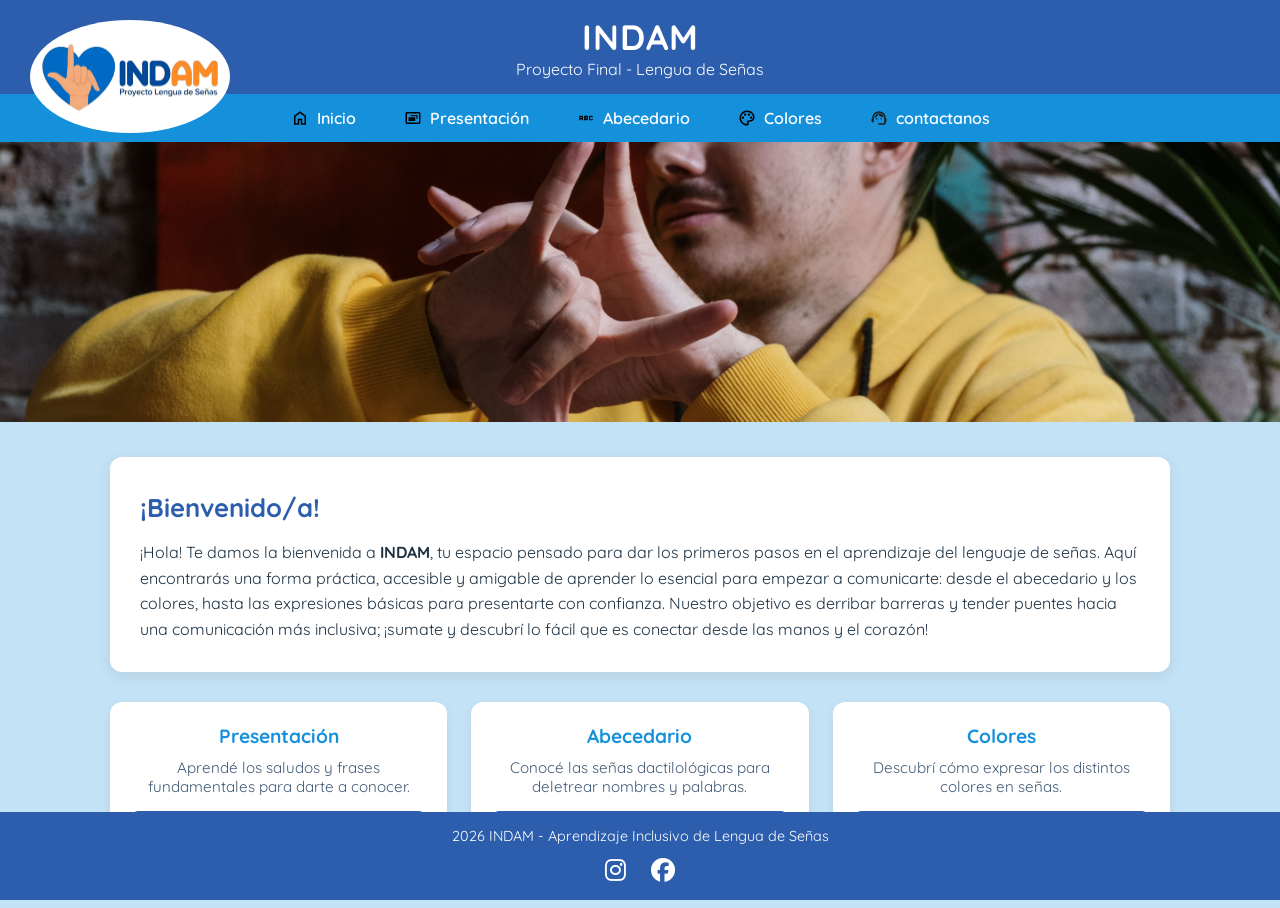
<file: index.html>
<!DOCTYPE html>
<html lang="es">
<head>
    <meta charset="UTF-8">
    <meta name="viewport" content="width=device-width, initial-scale=1.0">
    <title>INDAM - Inicio</title>
    <link rel="stylesheet" href="./assets/icons/favicon.zip">
    <link rel="stylesheet" href="./style.css">
    <link rel="shortcut icon" href="./assets/img/portada.jpg">
    <link rel="stylesheet"
href="https://cdnjs.cloudflare.com/ajax/libs/font-awesome/6.5.2/css/all.min.css">
</head>
<body>

    <header>
        <div class="logo-container"><img src="./assets/img/logotipo.jpeg" alt="logotipo"></div>

    <div class="header-container">
        <h1>INDAM</h1>
        <p class="subtitle">Proyecto Final - Lengua de Señas</p>
    </div>


        <nav>
            <ul>
                <li><a href="index.html" class="active"><img src="./assets/icons/home.svg" alt=""> Inicio</a></li>
                <li><a href="presentacion.html"><img src="./assets/icons/presentacion.svg" alt=""> Presentación</a></li>
                <li><a href="abecedario.html"><img src="./assets/icons/abecedario.svg" alt=""> Abecedario</a></li>
                <li><a href="colores.html"><img src="./assets/icons/colors.svg" alt=""> Colores</a></li>
                <li>
            <a href="contactanos.html">
              <img src="./assets/icons/contactanos.svg" alt="" />contactanos</a
            >
          </li>
            </ul>
        </nav>
    </header>

    <div class="hero"></div>

    <main>
        <section class="card-box">
            <h2>¡Bienvenido/a!</h2>
            <p>¡Hola! Te damos la bienvenida a <strong>INDAM</strong>, tu espacio pensado para dar los primeros pasos en el aprendizaje del lenguaje de señas. Aquí encontrarás una forma práctica, accesible y amigable de aprender lo esencial para empezar a comunicarte: desde el abecedario y los colores, hasta las expresiones básicas para presentarte con confianza. Nuestro objetivo es derribar barreras y tender puentes hacia una comunicación más inclusiva; ¡sumate y descubrí lo fácil que es conectar desde las manos y el corazón!</p>
        </section>

        <section class="cards-grid">
            <div class="card">
                <h3>Presentación</h3>
                <p>Aprendé los saludos y frases fundamentales para darte a conocer.</p>
                <a href="presentacion.html" class="btn">Ir a Presentación</a>
            </div>
            <div class="card">
                <h3>Abecedario</h3>
                <p>Conocé las señas dactilológicas para deletrear nombres y palabras.</p>
                <a href="abecedario.html" class="btn">Ver Abecedario</a>
            </div>
            <div class="card">
                <h3>Colores</h3>
                <p>Descubrí cómo expresar los distintos colores en señas.</p>
                <a href="colores.html" class="btn">Explorar Colores</a>
            </div>
        </section>
    </main>


       <footer class="footer">

    <p>2026 INDAM - Aprendizaje Inclusivo de Lengua de Señas</p>

    <div class="redes-sociales">

        
        <a href="https://www.instagram.com/TU_USUARIO/"
           target="_blank"
           rel="noopener noreferrer"
           aria-label="Instagram">
            <i class="fa-brands fa-instagram"></i>
        </a>



        <a href="https://www.facebook.com/TU_PAGINA/"
           target="_blank"
           rel="noopener noreferrer"
           aria-label="Facebook">
            <i class="fa-brands fa-facebook"></i>
        </a>

    </div>

</footer>


</body>
</html>
</file>
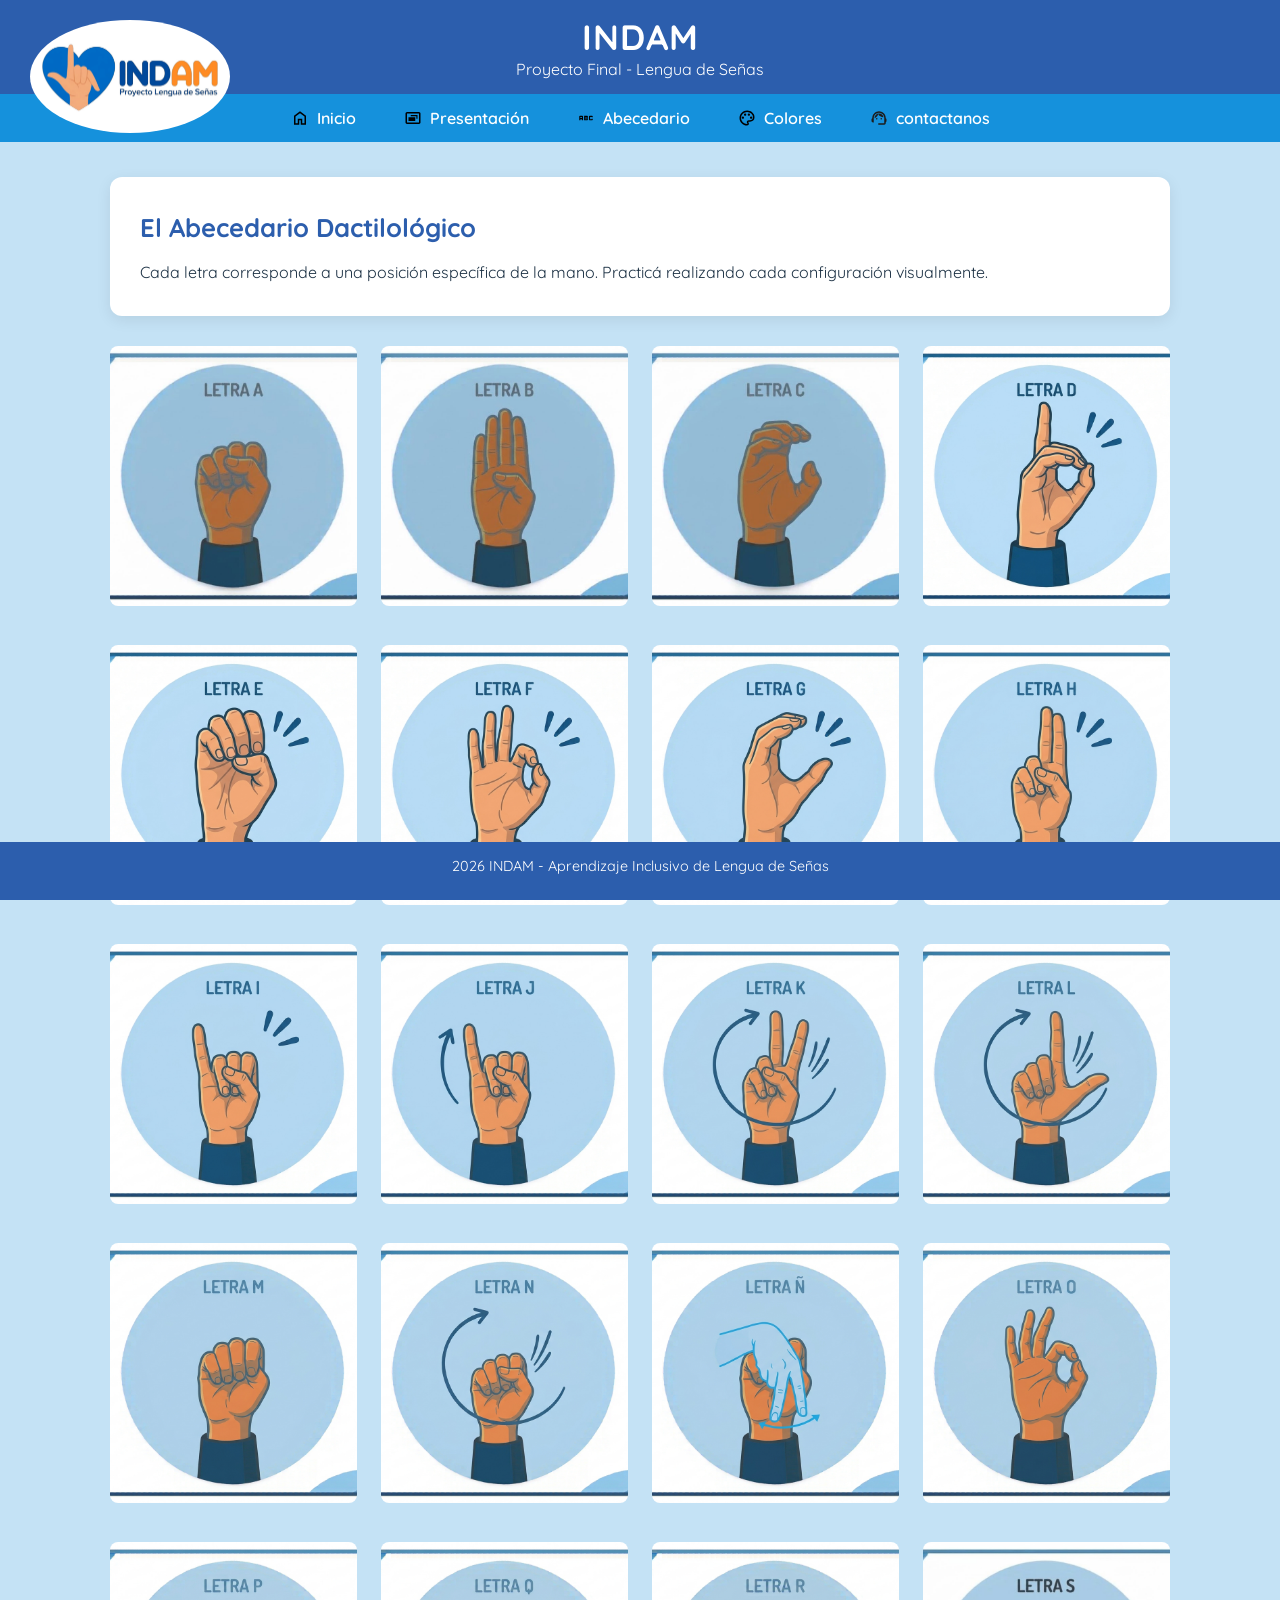
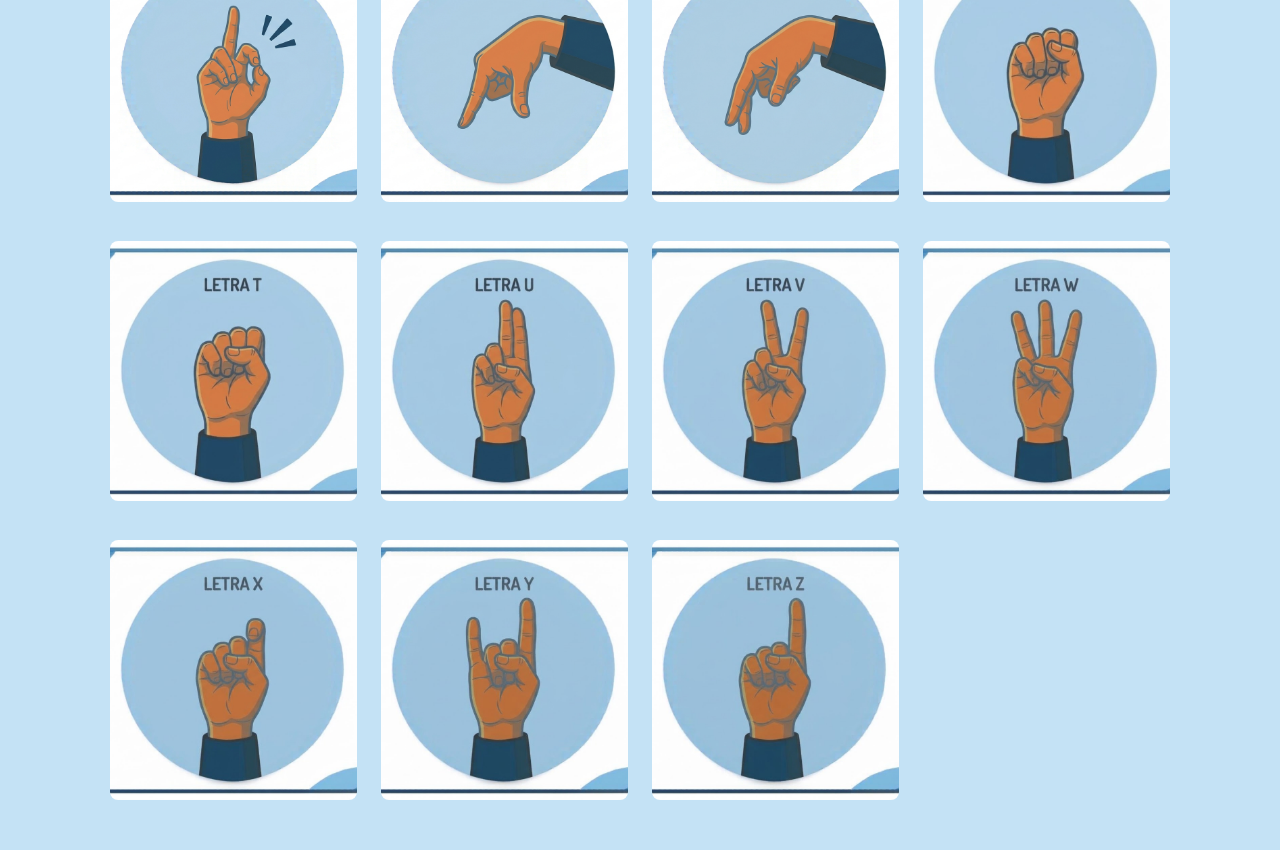
<file: abecedario.html>
<!doctype html>
<html lang="es">
  <head>
    <meta charset="UTF-8" />
    <meta name="viewport" content="width=device-width, initial-scale=1.0" />
    <title>INDAM - Abecedario</title>
    <link rel="stylesheet" href="./assets/icons/favicon.zip">
    <link rel="stylesheet" href="./style.css" />
    <link rel="shortcut icon" href="./asset/img/portada.jpg" />
  </head>
  <body>
    <header>
      <div class="logo-container">
        <img src="./assets/img/logotipo.jpeg" alt="logotipo" />
      </div>
      <div class="header-container">
        <h1>INDAM</h1>
        <p class="subtitle">Proyecto Final - Lengua de Señas</p>
      </div>
      <nav>
        <ul>
          <li>
            <a href="index.html" class="active"
              ><img src="./assets/icons/home.svg" alt="" /> Inicio</a
            >
          </li>
          <li>
            <a href="presentacion.html"
              ><img src="./assets/icons/presentacion.svg" alt="" />
              Presentación</a
            >
          </li>
          <li>
            <a href="abecedario.html"
              ><img src="./assets/icons/abecedario.svg" alt="" /> Abecedario</a
            >
          </li>
          <li>
            <a href="colores.html"
              ><img src="./assets/icons/colors.svg" alt="" /> Colores</a
            >
          </li>
          <li>
            <a href="contactanos.html">
              <img src="./assets/icons/contactanos.svg" alt="" />contactanos</a
            >
          </li>
        </ul>
      </nav>
    </header>

    <main>
      <section class="card-box">
        <h2>El Abecedario Dactilológico</h2>
        <p>
          Cada letra corresponde a una posición específica de la mano. Practicá
          realizando cada configuración visualmente.
        </p>
      </section>

      <section class="cards-grid">
        <img src="./assets/img/letraa.jpeg" alt="letra a" />
        
        <img src="./assets/img/letrab.jpeg" alt="letra b" />
        
        <img src="./assets/img/letrac.jpeg" alt="letra c" />
        
        <img src="./assets/img/letraD.jpg" alt="letra d" />

        <img src="./assets/img/letraE.jpg" alt="letra e" />
        
        <img src="./assets/img/letraF.jpg" alt="letra f" />
        
        <img src="./assets/img/letraG.jpg" alt="letra g" />
        
        <img src="./assets/img/letraH.jpg" alt="letra h" />
    
        <img src="./assets/img/letraI.jpg" alt="letra i" />
        
        <img src="./assets/img/letraJ.jpg" alt="letra j" />
        
        <img src="./assets/img/letraK.jpg" alt="letra k" />
        
        <img src="./assets/img/letraL.jpg" alt="letra l" />

        <img src="./assets/img/letraM.jpg" alt="letra m" />
        
        <img src="./assets/img/letraN.jpg" alt="letra n" />
        
        <img src="./assets/img/letraÑ.jpg" alt="letra ñ" />
        
        <img src="./assets/img/letraO.jpg" alt="letra o" />
        
        <img src="./assets/img/letraP.jpg" alt="letra p" />
        
        <img src="./assets/img/letraQ.jpg" alt="letra q" />
        
        <img src="./assets/img/letraR.jpg" alt="letra r" />

        <img src="./assets/img/letras.jpeg" alt="letra s">

        <img src="./assets/img/letrat.jpeg" alt="letra t">
        
        <img src="./assets/img/letrau.jpeg" alt="letra u">

        <img src="./assets/img/letrav.jpeg" alt="letra v">

        <img src="./assets/img/letraw.jpeg" alt="letra w">

        <img src="./assets/img/letrax.jpeg" alt="letra x">

        <img src="./assets/img/letray.jpeg" alt="letra y">

        <img src="./assets/img/letraz.jpeg" alt="letra z">

      </section>
    </main>

    <footer class="footer">
      <p>2026 INDAM - Aprendizaje Inclusivo de Lengua de Señas</p>

      <div class="redes-sociales">
        <a
          href="https://www.instagram.com/TU_USUARIO/"
          target="_blank"
          rel="noopener noreferrer"
          aria-label="Instagram"
        >
          <i class="fa-brands fa-instagram"></i>
        </a>

        <a
          href="https://www.facebook.com/TU_PAGINA/"
          target="_blank"
          rel="noopener noreferrer"
          aria-label="Facebook"
        >
          <i class="fa-brands fa-facebook"></i>
        </a>
      </div>
    </footer>
  </body>
</html>
</file>
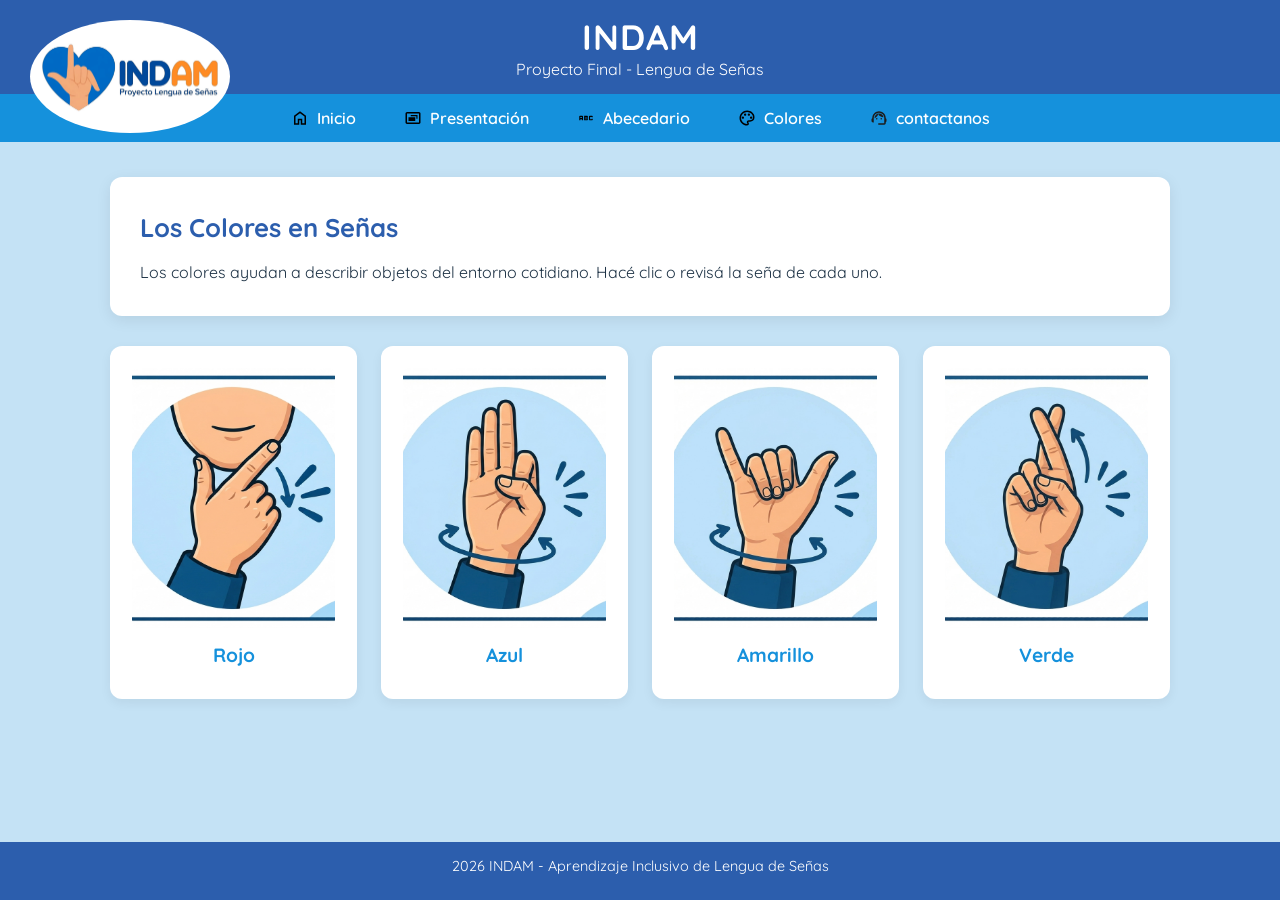
<file: colores.html>
<!doctype html>
<html lang="es">
  <head>
    <meta charset="UTF-8" />
    <meta name="viewport" content="width=device-width, initial-scale=1.0" />
    <title>INDAM - Colores</title>
    <link rel="stylesheet" href="./assets/icons/favicon.zip">
    <link rel="stylesheet" href="./style.css" />
    <link rel="shortcut icon" href="./asset/img/portada.jpg" />
  </head>
  <body>
    <header>
      <div class="logo-container">
        <img src="./assets/img/logotipo.jpeg" alt="logotipo" />
      </div>
      <div class="header-container">
        <h1>INDAM</h1>
        <p class="subtitle">Proyecto Final - Lengua de Señas</p>
      </div>
      <nav>
        <ul>
          <li>
            <a href="index.html" class="active"
              ><img src="./assets/icons/home.svg" alt="" /> Inicio</a
            >
          </li>
          <li>
            <a href="presentacion.html"
              ><img src="./assets/icons/presentacion.svg" alt="" />
              Presentación</a
            >
          </li>
          <li>
            <a href="abecedario.html"
              ><img src="./assets/icons/abecedario.svg" alt="" /> Abecedario</a
            >
          </li>
          <li>
            <a href="colores.html"
              ><img src="./assets/icons/colors.svg" alt="" /> Colores</a
            >
          </li>
          <li>
            <a href="contactanos.html">
              <img src="./assets/icons/contactanos.svg" alt="" />contactanos</a
            >
          </li>
        </ul>
      </nav>
    </header>

    <main>
      <section class="card-box">
        <h2>Los Colores en Señas</h2>
        <p>
          Los colores ayudan a describir objetos del entorno cotidiano. Hacé
          clic o revisá la seña de cada uno.
        </p>
      </section>

      <section class="cards-grid">
        <div class="card">
          <img src="./assets/img/rojo.jpg" alt="" />
          <h3>Rojo</h3>
        </div>
        <div class="card">
          <img src="./assets/img/azul.jpg" alt="" />
          <h3>Azul</h3>
        </div>
        <div class="card">
          <img src="./assets/img/amarrillo.jpg" alt="" />
          <h3>Amarillo</h3>
        </div>
        <div class="card">
          <img src="./assets/img/verde.jpg" alt="" />
          <h3>Verde</h3>
        </div>
      </section>
    </main>

    <footer class="footer">
      <p>2026 INDAM - Aprendizaje Inclusivo de Lengua de Señas</p>

      <div class="redes-sociales">
        <a
          href="https://www.instagram.com/TU_USUARIO/"
          target="_blank"
          rel="noopener noreferrer"
          aria-label="Instagram"
        >
          <i class="fa-brands fa-instagram"></i>
        </a>

        <a
          href="https://www.facebook.com/TU_PAGINA/"
          target="_blank"
          rel="noopener noreferrer"
          aria-label="Facebook"
        >
          <i class="fa-brands fa-facebook"></i>
        </a>
      </div>
    </footer>
  </body>
</html>
</file>
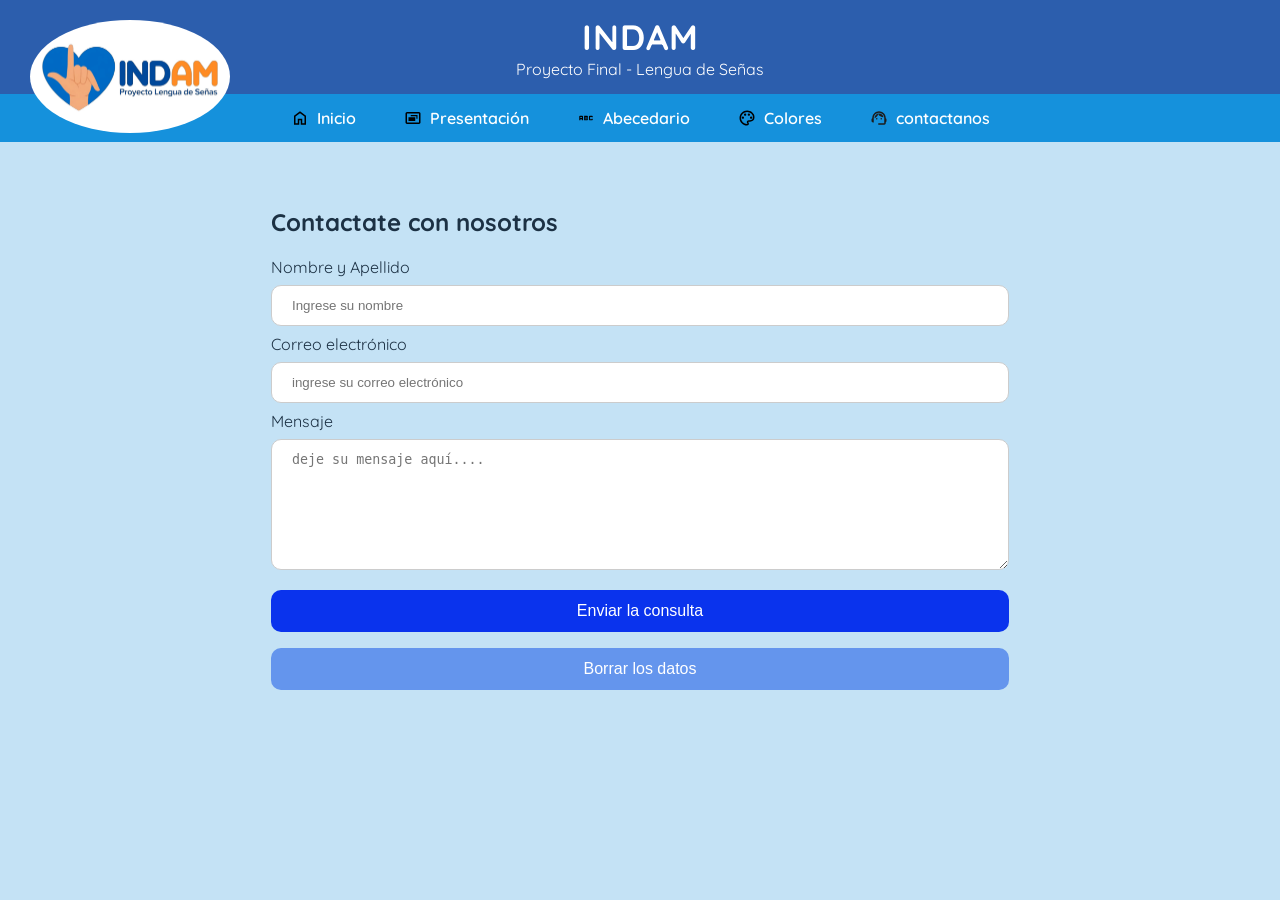
<file: contactanos.html>
<!doctype html>
<html lang="en">
  <head>
    <meta charset="UTF-8" />
    <meta name="viewport" content="width=device-width, initial-scale=1.0" />
    <title>INDAM - contactanos</title>
    <link rel="stylesheet" href="./assets/icons/favicon.zip">
    <link rel="stylesheet" href="./style.css" />
    <link rel="shortcut icon" href="./asset/img/portada.jpg" />
  </head>
  <body>
    <header>
      <div class="logo-container">
        <img src="./assets/img/logotipo.jpeg" alt="logotipo" />
      </div>
      <div class="header-container">
        <h1>INDAM</h1>
        <p class="subtitle">Proyecto Final - Lengua de Señas</p>
      </div>
      <nav>
        <ul>
          <li>
            <a href="index.html" class="active"
              ><img src="./assets/icons/home.svg" alt="" /> Inicio</a
            >
          </li>
          <li>
            <a href="presentacion.html"
              ><img src="./assets/icons/presentacion.svg" alt="" />
              Presentación</a
            >
          </li>
          <li>
            <a href="abecedario.html"
              ><img src="./assets/icons/abecedario.svg" alt="" /> Abecedario</a
            >
          </li>
          <li>
            <a href="colores.html"
              ><img src="./assets/icons/colors.svg" alt="" /> Colores</a
            >
          </li>
          <li>
            <a href="contactanos.html">
              <img src="./assets/icons/contactanos.svg" alt="" />contactanos</a
            >
          </li>
        </ul>
      </nav>
    </header>

    <section class="formulario">
        <h2>Contactate con nosotros</h2>

        <form name="formulario" method="POST" action="">


            <label for="nombre">Nombre y Apellido</label>
            <input type="text" name="nombre" id="nonbre" placeholder="Ingrese su nombre" required>

            <label for="correo">Correo electrónico</label>
            <input type="email" name="correo" id="correo" placeholder="ingrese su correo electrónico" required>

            <label for="msg">Mensaje</label>
            <textarea name="msg" id="msg" placeholder="deje su mensaje aquí...." rows="7"></textarea>

            <button type="submit" class="guardar">Enviar la consulta</button>
            <button type="reset" class="cancelar">Borrar los datos</button>



        </form>

    </section>


  </body>
</html>
</file>
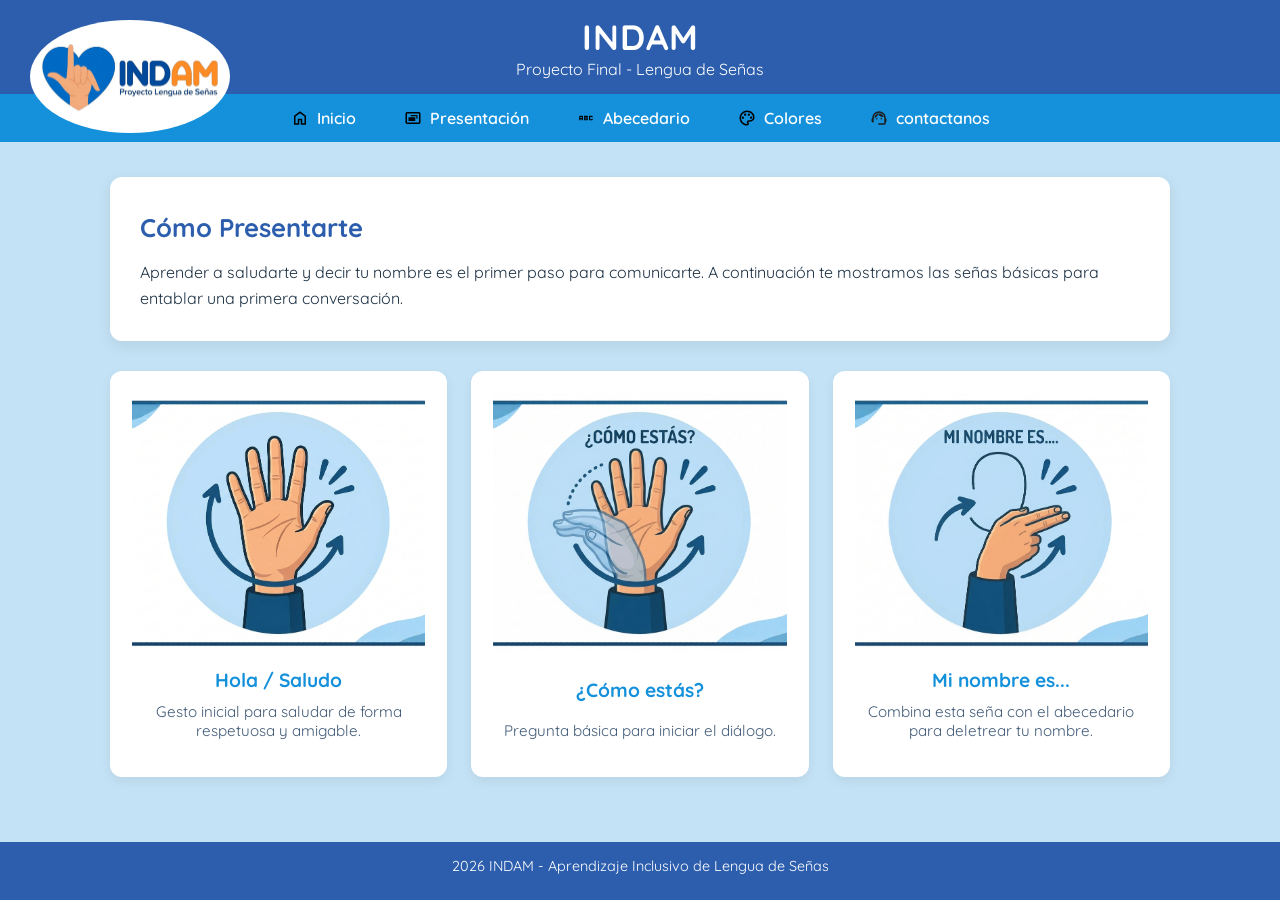
<file: presentacion.html>
<!doctype html>
<html lang="es">
  <head>
    <meta charset="UTF-8" />
    <meta name="viewport" content="width=device-width, initial-scale=1.0" />
    <title>INDAM - Presentación</title>
    <link rel="stylesheet" href="./assets/icons/favicon.zip">
    <link rel="stylesheet" href="./style.css" />
    <link rel="shortcut icon" href="./asset/img/portada.jpg" />
  </head>
  <body>
    <header>
      <div class="logo-container">
        <img src="./assets/img/logotipo.jpeg" alt="logotipo" />
      </div>

      <div class="header-container">
        <h1>INDAM</h1>
        <p class="subtitle">Proyecto Final - Lengua de Señas</p>
      </div>
      <nav>
        <ul>
          <li>
            <a href="index.html" class="active"
              ><img src="./assets/icons/home.svg" alt="" /> Inicio</a
            >
          </li>
          <li>
            <a href="presentacion.html"
              ><img src="./assets/icons/presentacion.svg" alt="" />
              Presentación</a
            >
          </li>
          <li>
            <a href="abecedario.html"
              ><img src="./assets/icons/abecedario.svg" alt="" /> Abecedario</a
            >
          </li>
          <li>
            <a href="colores.html"
              ><img src="./assets/icons/colors.svg" alt="" /> Colores</a
            >
          </li>
          <li>
            <a href="contactanos.html">
              <img src="./assets/icons/contactanos.svg" alt="" />contactanos</a
            >
          </li>
        </ul>
      </nav>
    </header>

    <main>
      <section class="card-box">
        <h2>Cómo Presentarte</h2>
        <p>
          Aprender a saludarte y decir tu nombre es el primer paso para
          comunicarte. A continuación te mostramos las señas básicas para
          entablar una primera conversación.
        </p>
      </section>

      <section class="cards-grid">
        <div class="card">
          <img src="./assets/img/hola.jpg" alt="" />
          <h3>Hola / Saludo</h3>
          <p>Gesto inicial para saludar de forma respetuosa y amigable.</p>
        </div>
        <div class="card">
          <img src="./assets/img/comoestas.jpg" alt="" />
          <h3>¿Cómo estás?</h3>
          <p>Pregunta básica para iniciar el diálogo.</p>
        </div>
        <div class="card">
          <img src="./assets/img/minombre.jpg" alt="" />
          <h3>Mi nombre es...</h3>
          <p>Combina esta seña con el abecedario para deletrear tu nombre.</p>
        </div>
      </section>
    </main>

    <footer class="footer">
      <p>2026 INDAM - Aprendizaje Inclusivo de Lengua de Señas</p>

      <div class="redes-sociales">
        <a
          href="https://www.instagram.com/TU_USUARIO/"
          target="_blank"
          rel="noopener noreferrer"
          aria-label="Instagram"
        >
          <i class="fa-brands fa-instagram"></i>
        </a>

        <a
          href="https://www.facebook.com/TU_PAGINA/"
          target="_blank"
          rel="noopener noreferrer"
          aria-label="Facebook"
        >
          <i class="fa-brands fa-facebook"></i>
        </a>
      </div>
    </footer>
  </body>
</html>
</file>
<file: style.css>
@import url('https://fonts.googleapis.com/css2?family=Quicksand:wght@400;600;700&display=swap');

* {
    margin: 0;
    padding: 0;
    box-sizing: border-box;
}

html {
    scroll-behavior: smooth;
}

body {
    font-family: "Quicksand", sans-serif;
    background-color: #c4e2f5;
    color: #1c3144;
    min-height: 100vh;
    display: flex;
    flex-direction: column;
}


header {
    position: relative;
    background-color: #2C5EAD;
    color: white;
    text-align: center;
    min-height: 110px;
    display: flex;
    flex-direction: column;
    justify-content: center;
}


.logo-container {
    position: absolute;
    left: 30px;
    top: 20px;
}

.logo-container img {
    width: 200px; 
    height: 113px;
    object-fit: cover;
    border-radius: 50%; 
}


.header-container {
    padding: 15px;
}

header h1 {
    font-size: 2.2rem;
    letter-spacing: 1px;
}



nav {
    background-color: #1591DC;
}

nav ul {
    list-style: none;
    display: flex;
    justify-content: center;
    flex-wrap: wrap;
}

nav ul li a {
    display: flex;
    align-items: center;
    gap: 8px;
    text-decoration: none;
    color: #fff;
    padding: 14px 24px;
    font-weight: 600;
    transition: background 0.3s ease;
}

nav ul li a:hover {
    background-color: #4BB8FA; 
}

nav ul li a:active {
    background-color: #72c8fc; 
}

nav ul li a img {
    width: 18px;
    height: 18px;
    filter: invert(1);
}

.hero {
    background-image: url(./assets/img/portada.jpg);
    width: 100%;
    height: 280px;
    background-position: center;
    background-size: cover;
    background-repeat: no-repeat;
}

main {
    max-width: 1100px;
    width: 100%;
    margin: 0 auto;
    padding: 35px 20px;
    flex: 1;
}

.card-box {
    background: #fff;
    padding: 30px;
    border-radius: 12px;
    box-shadow: 0 4px 15px rgba(0, 0, 0, 0.08);
    margin-bottom: 30px;
    line-height: 1.6;
}

.card-box h2 {
    color: #2C5EAD;
    margin-bottom: 12px;
    font-size: 1.6rem;
}

.cards-grid {
    display: grid;
    grid-template-columns: repeat(auto-fit, minmax(240px, 1fr));
    gap: 24px;
}

.card {
    background: #fff;
    padding: 22px;
    border-radius: 12px;
    text-align: center;
    box-shadow: 0 4px 12px rgba(0, 0, 0, 0.06);
    display: flex;
    flex-direction: column;
    justify-content: space-between;
    transition: all 0.3s cubic-bezier(0.25, 0.8, 0.25, 1);
}

.card:hover {
    transform: translateY(-6px);
    box-shadow: 0 10px 20px rgba(0, 0, 0, 0.12);
}

.card h3 {
    color: #1591DC;
    margin-bottom: 10px;
    font-size: 1.2rem;
}

.card p {
    font-size: 0.95rem;
    margin-bottom: 15px;
    color: #415a77;
}


.card img, 
.cards-grid img {
    width: 100%;
    height: 260px;
    object-fit: cover;
    border-radius: 8px;
    margin-bottom: 15px;
    background-color: #eef5f9;
}

.placeholder-img {
    background: #eef5f9;
    height: 140px;
    border-radius: 8px;
    display: flex;
    align-items: center;
    justify-content: center;
    font-size: 1.5rem;
    font-weight: bold;
    color: #2C5EAD;
    margin-bottom: 15px;
}

.btn {
    display: inline-block;
    padding: 10px 20px;
    background-color: #2C5EAD;
    color: white;
    text-decoration: none;
    border-radius: 6px;
    font-weight: bold;
    transition: background 0.2s ease;
}

.btn:hover {
    background-color: #1591DC;
}

.formulario{

    width: 60%;
	margin: 50px auto;
	padding: 15px;

}



.formulario h2{
	margin-bottom: 20px;
    
}



form{
text-align:left;
}



input, textarea, select {
width: 100%;
padding: 12px 20px;
margin: 8px 0px; 
border: 1px solid #ccc;
border-radius: 10px; 
background-color: #fff;

}



.guardar, .cancelar {
    width: 100%;
    font-size: 16px;
    padding: 12px 20px;
    margin: 8px 0px;
    border: none;
    border-radius: 10px;
}

.guardar{
    background-color: #0a33ed;
    color: white;
}



.guardar:hover{
    background-color: #0db9f779 ;
}

.cancelar {
    background-color: cornflowerblue;
    color: white;

}



.cancelar:hover{
    background-color: #0db9f779;

}



header a{
    color: #fff;
    text-decoration: none;
}



.boton{
	width: 70px;
	height: 40px;
	background-color: cornflowerblue;
	border-radius: 5px;

	position: fixed;
	bottom: 55px;
	right: 15px;
	text-align: center;

     transition: all 1s;
	
}

.boton:hover{
	width: 90px;
    background-color: #0a33ed;
    
}

.boton p{
	color: white;
    text-align: center;
    letter-spacing: 1px;
    margin: 10px auto;
}



.footer {
    position: fixed;
    bottom: 0;
    left: 0;
    width: 100%;
    box-sizing: border-box;
    padding: 15px;
    text-align: center;
    background-color: #2C5EAD;
    color: white;
    font-size: 0.9rem;
    z-index: 1000;
}



.redes-sociales {
    display: flex;
    justify-content: center;
    gap: 25px;
    margin-top: 10px;
}

.redes-sociales a {
    color: white;
    font-size: 24px;
    text-decoration: none;
}

.redes-sociales a:hover {
    color: #F4B6D2;
}
</file>
